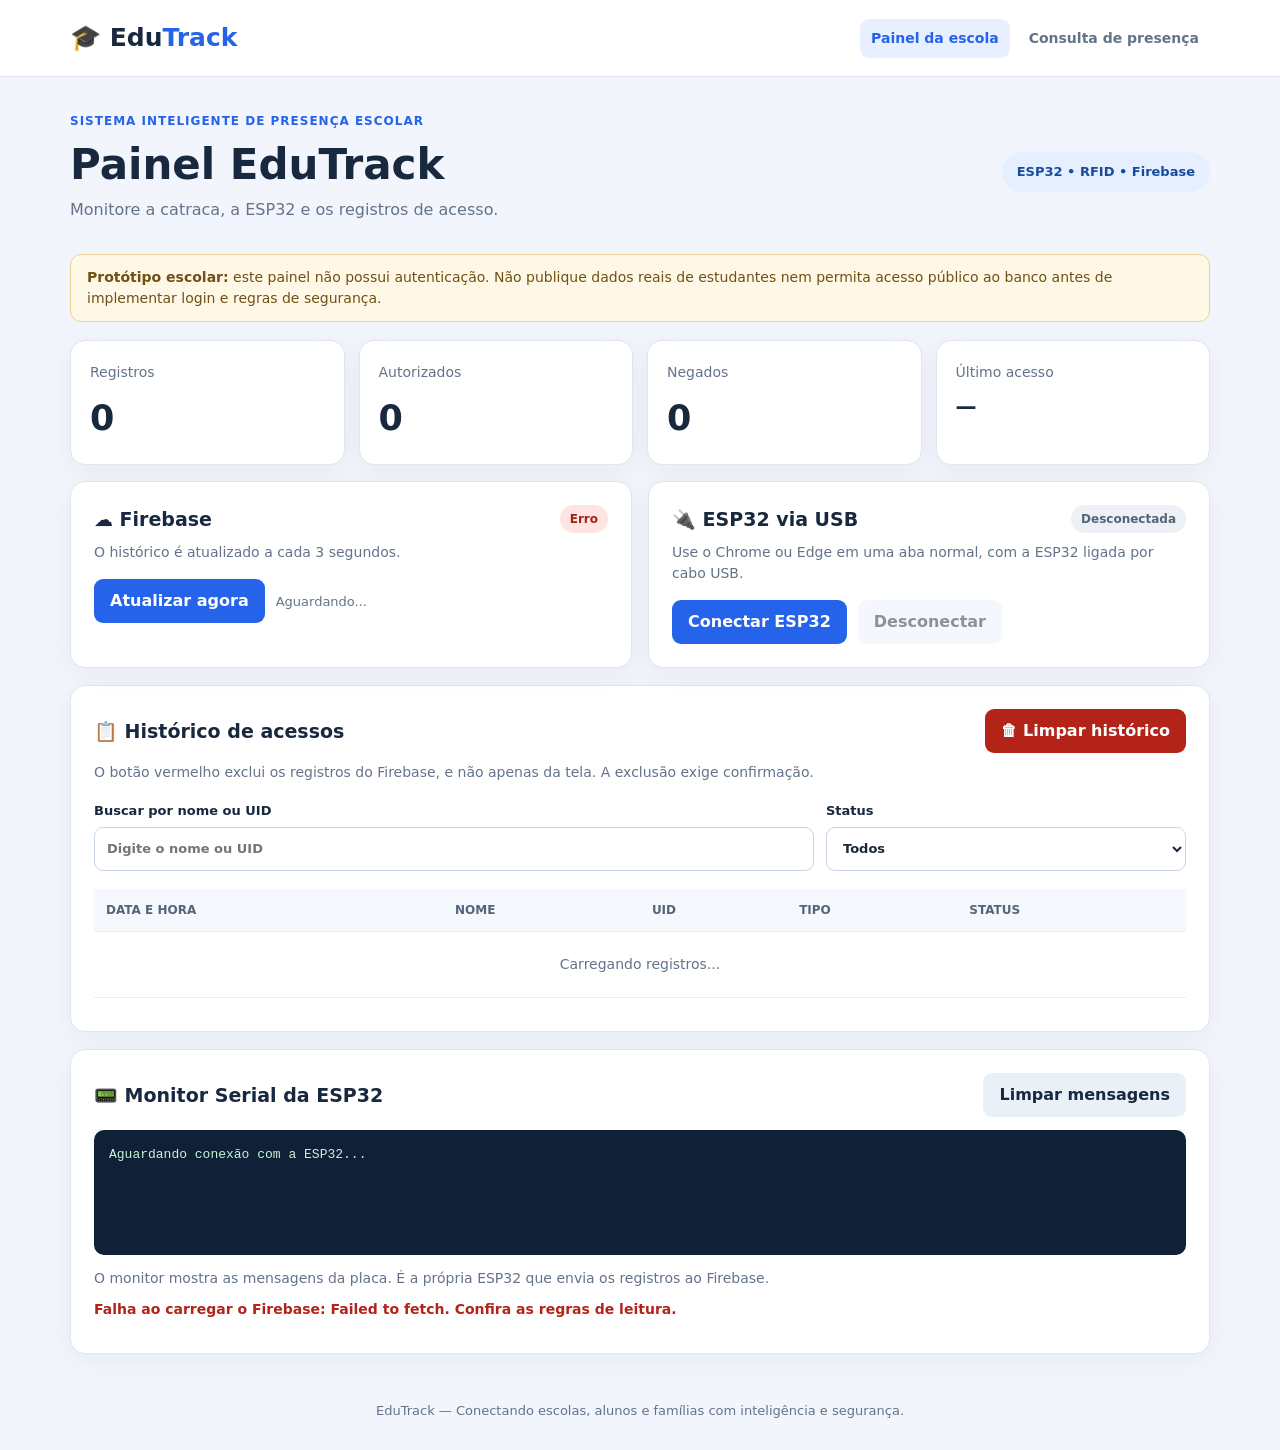
<file: index.html>
<!DOCTYPE html>
<html lang="pt-BR">
<head>
  <meta charset="UTF-8">
  <meta name="viewport" content="width=device-width, initial-scale=1">
  <title>EduTrack | Painel da Escola</title>
  <link rel="stylesheet" href="style.css">
  <script src="script.js" defer></script>
</head>
<body>
  <header class="topo">
    <div class="container topo-interno">
      <a class="logo" href="index.html">🎓 Edu<span>Track</span></a>
      <nav>
        <a class="selecionado" href="index.html">Painel da escola</a>
        <a href="consulta.html">Consulta de presença</a>
      </nav>
    </div>
  </header>

  <main class="container">
    <section class="cabecalho">
      <div>
        <p class="sobre">SISTEMA INTELIGENTE DE PRESENÇA ESCOLAR</p>
        <h1>Painel EduTrack</h1>
        <p>Monitore a catraca, a ESP32 e os registros de acesso.</p>
      </div>
      <span class="etiqueta-topo">ESP32 • RFID • Firebase</span>
    </section>

    <div class="aviso">
      <strong>Protótipo escolar:</strong>
      este painel não possui autenticação. Não publique dados reais
      de estudantes nem permita acesso público ao banco antes de
      implementar login e regras de segurança.
    </div>

    <section class="resumo">
      <article class="cartao indicador-grande">
        <span>Registros</span>
        <strong id="totalRegistros">0</strong>
      </article>
      <article class="cartao indicador-grande">
        <span>Autorizados</span>
        <strong id="totalAutorizados">0</strong>
      </article>
      <article class="cartao indicador-grande">
        <span>Negados</span>
        <strong id="totalNegados">0</strong>
      </article>
      <article class="cartao indicador-grande">
        <span>Último acesso</span>
        <strong class="nome" id="ultimoAcesso">—</strong>
      </article>
    </section>

    <section class="duas-colunas">
      <article class="cartao painel">
        <div class="titulo-linha">
          <h2>☁️ Firebase</h2>
          <span class="status" id="statusFirebase">Verificando...</span>
        </div>
        <p>O histórico é atualizado a cada 3 segundos.</p>
        <div class="acoes">
          <button id="btnAtualizar" type="button">Atualizar agora</button>
          <small id="atualizadoEm">Aguardando...</small>
        </div>
      </article>

      <article class="cartao painel">
        <div class="titulo-linha">
          <h2>🔌 ESP32 via USB</h2>
          <span class="status" id="statusSerial">Desconectada</span>
        </div>
        <p>Use o Chrome ou Edge em uma aba normal, com a ESP32 ligada por cabo USB.</p>
        <div class="acoes">
          <button id="btnConectar" type="button">Conectar ESP32</button>
          <button id="btnDesconectar" type="button" class="secundario" disabled>Desconectar</button>
        </div>
      </article>
    </section>

    <section class="cartao painel">
      <div class="titulo-linha">
        <h2>📋 Histórico de acessos</h2>
        <button id="btnLimparHistorico" type="button" class="perigo">
          🗑 Limpar histórico
        </button>
      </div>
      <p class="observacao">
        O botão vermelho exclui os registros do Firebase,
        e não apenas da tela. A exclusão exige confirmação.
      </p>

      <div class="filtros">
        <label>
          Buscar por nome ou UID
          <input id="filtroBusca" type="search" placeholder="Digite o nome ou UID">
        </label>
        <label>
          Status
          <select id="filtroStatus">
            <option value="TODOS">Todos</option>
            <option value="AUTORIZADO">Autorizados</option>
            <option value="NEGADO">Negados</option>
          </select>
        </label>
      </div>

      <div class="tabela-rolagem">
        <table>
          <thead>
            <tr>
              <th>Data e hora</th>
              <th>Nome</th>
              <th>UID</th>
              <th>Tipo</th>
              <th>Status</th>
            </tr>
          </thead>
          <tbody id="tabelaRegistros">
            <tr>
              <td colspan="5" class="vazio">Carregando registros...</td>
            </tr>
          </tbody>
        </table>
      </div>
      <p id="infoTabela" class="observacao" role="status"></p>
    </section>

    <section class="cartao painel">
      <div class="titulo-linha">
        <h2>📟 Monitor Serial da ESP32</h2>
        <button id="btnLimparLog" type="button" class="secundario">
          Limpar mensagens
        </button>
      </div>
      <pre id="logSerial" class="terminal">Aguardando conexão com a ESP32...</pre>
      <p class="observacao">
        O monitor mostra as mensagens da placa.
        É a própria ESP32 que envia os registros ao Firebase.
      </p>
      <p id="mensagemSistema" class="mensagem" role="status"></p>
    </section>
  </main>

  <footer>
    EduTrack — Conectando escolas, alunos e famílias com inteligência e segurança.
  </footer>
</body>
</html>
</file>
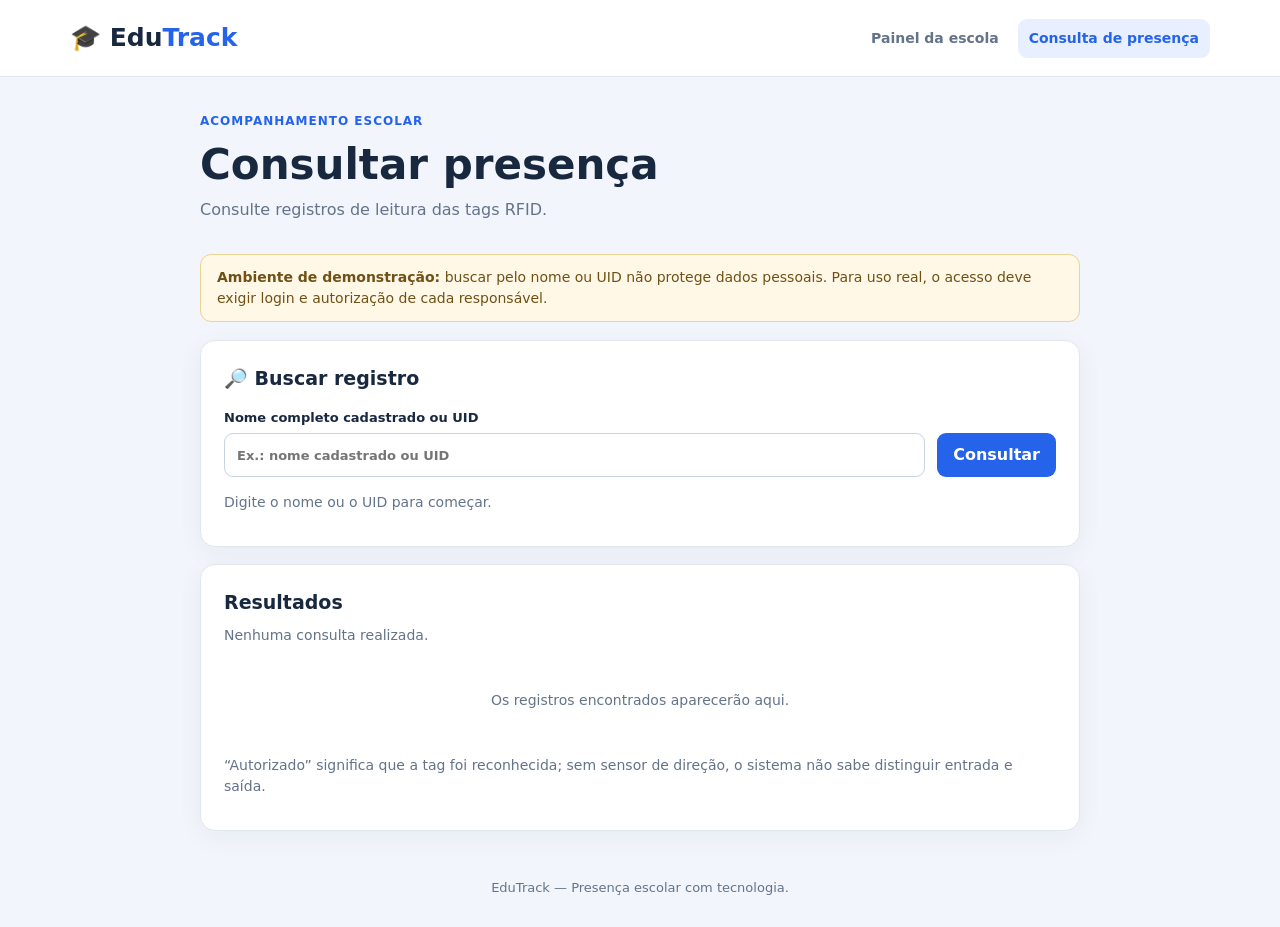
<file: consulta.html>
<!DOCTYPE html>
<html lang="pt-BR">
<head>
  <meta charset="UTF-8">
  <meta name="viewport" content="width=device-width, initial-scale=1">
  <title>EduTrack | Consulta de Presença</title>
  <link rel="stylesheet" href="style.css">
  <script src="consulta-script.js" defer></script>
</head>
<body>
  <header class="topo">
    <div class="container topo-interno">
      <a class="logo" href="index.html">
        🎓 Edu<span>Track</span>
      </a>

      <nav>
        <a href="index.html">Painel da escola</a>
        <a class="selecionado" href="consulta.html">
          Consulta de presença
        </a>
      </nav>
    </div>
  </header>

  <main class="container consulta">
    <section class="cabecalho">
      <div>
        <p class="sobre">ACOMPANHAMENTO ESCOLAR</p>
        <h1>Consultar presença</h1>
        <p>Consulte registros de leitura das tags RFID.</p>
      </div>
    </section>

    <div class="aviso">
      <strong>Ambiente de demonstração:</strong>
      buscar pelo nome ou UID não protege dados pessoais.
      Para uso real, o acesso deve exigir login e
      autorização de cada responsável.
    </div>

    <section class="cartao painel">
      <h2>🔎 Buscar registro</h2>

      <form id="formConsulta" class="form-consulta">
        <label>
          Nome completo cadastrado ou UID
          <input
            type="search"
            id="buscaAluno"
            placeholder="Ex.: nome cadastrado ou UID"
            required
            maxlength="120"
          >
        </label>

        <button type="submit" id="btnConsultar">
          Consultar
        </button>
      </form>

      <p id="statusConsulta" class="observacao" role="status">
        Digite o nome ou o UID para começar.
      </p>
    </section>

    <section class="cartao painel">
      <h2>Resultados</h2>

      <p id="resumoConsulta" class="observacao">
        Nenhuma consulta realizada.
      </p>

      <div id="resultadoConsulta" class="lista-resultados">
        <p class="vazio">
          Os registros encontrados aparecerão aqui.
        </p>
      </div>

      <p class="observacao">
        “Autorizado” significa que a tag foi reconhecida;
        sem sensor de direção, o sistema não sabe
        distinguir entrada e saída.
      </p>
    </section>
  </main>

  <footer>
    EduTrack — Presença escolar com tecnologia.
  </footer>
</body>
</html>
</file>
<file: style.css>
:root {
  --azul: #2563eb;
  --azul-escuro: #123f9c;
  --fundo: #f2f5fb;
  --texto: #18283f;
  --cinza: #63738a;
  --borda: #dfe6ef;
  --vermelho: #b42318;
  --verde: #15803d;
}

* {
  box-sizing: border-box;
}

body {
  margin: 0;
  font-family: system-ui, -apple-system, "Segoe UI", sans-serif;
  background: var(--fundo);
  color: var(--texto);
  line-height: 1.5;
}

button, input, select {
  font: inherit;
}

button {
  cursor: pointer;
  border: 0;
  border-radius: 9px;
  background: var(--azul);
  color: white;
  padding: 10px 16px;
  font-weight: 700;
}

button:hover:not(:disabled) {
  background: var(--azul-escuro);
}

button:disabled {
  opacity: .5;
  cursor: not-allowed;
}

button.secundario {
  background: #eaf0f8;
  color: var(--texto);
}

button.secundario:hover:not(:disabled) {
  background: #dce5f1;
}

button.perigo {
  background: var(--vermelho);
}

button.perigo:hover:not(:disabled) {
  background: #8d1a13;
}

.container {
  width: min(1140px, calc(100% - 32px));
  margin: auto;
}

.topo {
  background: white;
  border-bottom: 1px solid var(--borda);
}

.topo-interno {
  display: flex;
  align-items: center;
  justify-content: space-between;
  gap: 15px;
  min-height: 76px;
}

.logo {
  text-decoration: none;
  color: var(--texto);
  font-size: 25px;
  font-weight: 800;
  white-space: nowrap;
}

.logo span {
  color: var(--azul);
}

nav {
  display: flex;
  gap: 8px;
  flex-wrap: wrap;
}

nav a {
  text-decoration: none;
  color: var(--cinza);
  padding: 9px 11px;
  border-radius: 9px;
  font-size: 14px;
  font-weight: 650;
}

nav a:hover,
nav a.selecionado {
  background: #e8efff;
  color: var(--azul);
}

.cabecalho {
  display: flex;
  justify-content: space-between;
  gap: 12px;
  align-items: center;
  padding: 35px 0 22px;
}

h1 {
  font-size: clamp(30px, 4vw, 42px);
  line-height: 1.2;
  margin: 3px 0 8px;
}

h2 {
  font-size: 19px;
  margin: 0 0 8px;
}

p {
  margin: 0 0 10px;
}

.cabecalho p {
  color: var(--cinza);
}

.sobre {
  font-size: 12px;
  color: var(--azul) !important;
  letter-spacing: 1px;
  font-weight: 800;
}

.etiqueta-topo {
  background: #e5efff;
  border-radius: 25px;
  padding: 10px 15px;
  color: #164c9d;
  font-size: 13px;
  font-weight: 750;
  white-space: nowrap;
}

.aviso {
  background: #fff8e7;
  border: 1px solid #ebd491;
  color: #705015;
  border-radius: 11px;
  padding: 12px 16px;
  margin-bottom: 18px;
  font-size: 14px;
}

.cartao {
  background: white;
  border: 1px solid var(--borda);
  border-radius: 15px;
  box-shadow: 0 6px 26px rgba(25, 48, 80, .05);
}

.resumo {
  display: grid;
  grid-template-columns: repeat(4, minmax(0, 1fr));
  gap: 14px;
  margin-bottom: 16px;
}

.indicador-grande {
  padding: 19px;
  min-height: 120px;
}

.indicador-grande span {
  color: var(--cinza);
  font-size: 14px;
}

.indicador-grande strong {
  display: block;
  font-size: 35px;
  margin-top: 8px;
  overflow-wrap: anywhere;
}

.indicador-grande strong.nome {
  font-size: 21px;
}

.duas-colunas {
  display: grid;
  grid-template-columns: 1fr 1fr;
  gap: 16px;
}

.painel {
  padding: 23px;
  margin-bottom: 17px;
}

.painel p {
  color: var(--cinza);
  font-size: 14px;
}

.titulo-linha {
  display: flex;
  align-items: center;
  justify-content: space-between;
  flex-wrap: wrap;
  gap: 12px;
  margin-bottom: 9px;
}

.titulo-linha h2 {
  margin-bottom: 0;
}

.status {
  padding: 5px 10px;
  font-size: 12px;
  border-radius: 20px;
  background: #edf1f6;
  color: #536378;
  font-weight: 750;
}

.status.ok {
  background: #dcfce7;
  color: #166534;
}

.status.erro {
  background: #fee4e2;
  color: #9f241b;
}

.acoes {
  display: flex;
  align-items: center;
  flex-wrap: wrap;
  gap: 11px;
  margin-top: 16px;
}

.acoes small,
.observacao {
  color: var(--cinza);
  font-size: 13px;
}

.filtros {
  display: grid;
  grid-template-columns: 2fr 1fr;
  gap: 12px;
  margin: 18px 0;
}

label {
  display: flex;
  flex-direction: column;
  gap: 6px;
  font-size: 13px;
  font-weight: 650;
}

input, select {
  min-height: 44px;
  border: 1px solid #c7d4e4;
  border-radius: 9px;
  padding: 8px 12px;
  width: 100%;
  background: white;
  color: var(--texto);
}

input:focus,
select:focus {
  outline: 2px solid #9fc0ff;
  border-color: var(--azul);
}

.tabela-rolagem {
  overflow: auto;
}

table {
  width: 100%;
  border-collapse: collapse;
  text-align: left;
  min-width: 660px;
}

th {
  background: #f5f8fc;
  font-size: 12px;
  color: #54657b;
  text-transform: uppercase;
}

th, td {
  padding: 12px;
  border-bottom: 1px solid #e9eef5;
}

td {
  font-size: 14px;
}

.vazio {
  padding: 22px;
  text-align: center;
  color: var(--cinza);
}

.tag-status {
  display: inline-block;
  padding: 4px 9px;
  border-radius: 18px;
  font-size: 12px;
  font-weight: 800;
  background: #e9edf3;
}

.tag-status.autorizado {
  color: var(--verde);
  background: #dcfce7;
}

.tag-status.negado {
  color: var(--vermelho);
  background: #fee4e2;
}

.terminal {
  background: #102036;
  color: #c6f4d8;
  font: 13px/1.6 ui-monospace, Consolas, monospace;
  border-radius: 10px;
  padding: 15px;
  min-height: 125px;
  max-height: 270px;
  overflow: auto;
  white-space: pre-wrap;
  overflow-wrap: anywhere;
}

.mensagem {
  min-height: 20px;
  font-weight: 650;
}

.mensagem.erro {
  color: var(--vermelho);
}

.mensagem.ok {
  color: var(--verde);
}

.consulta {
  max-width: 880px;
}

.form-consulta {
  display: grid;
  grid-template-columns: 1fr auto;
  gap: 12px;
  align-items: end;
  margin: 15px 0;
}

.form-consulta button {
  height: 44px;
}

.lista-resultados {
  display: grid;
  gap: 12px;
  padding: 12px 0;
}

.item-resultado {
  border: 1px solid var(--borda);
  border-radius: 10px;
  padding: 15px;
  display: flex;
  justify-content: space-between;
  align-items: center;
  gap: 12px;
}

.item-resultado small {
  color: var(--cinza);
  display: block;
  margin-top: 5px;
}

footer {
  color: var(--cinza);
  text-align: center;
  font-size: 13px;
  padding: 30px 10px;
}

@media(max-width: 780px) {
  .resumo {
    grid-template-columns: repeat(2, minmax(0, 1fr));
  }

  .duas-colunas {
    grid-template-columns: 1fr;
    gap: 0;
  }
}

@media(max-width: 570px) {
  .topo-interno,
  .cabecalho {
    flex-direction: column;
    align-items: flex-start;
    padding-top: 14px;
    padding-bottom: 14px;
  }

  nav a {
    font-size: 12px;
  }

  .filtros,
  .form-consulta {
    grid-template-columns: 1fr;
  }

  .painel {
    padding: 17px;
  }

  .item-resultado {
    flex-direction: column;
    align-items: flex-start;
  }
}
</file>
